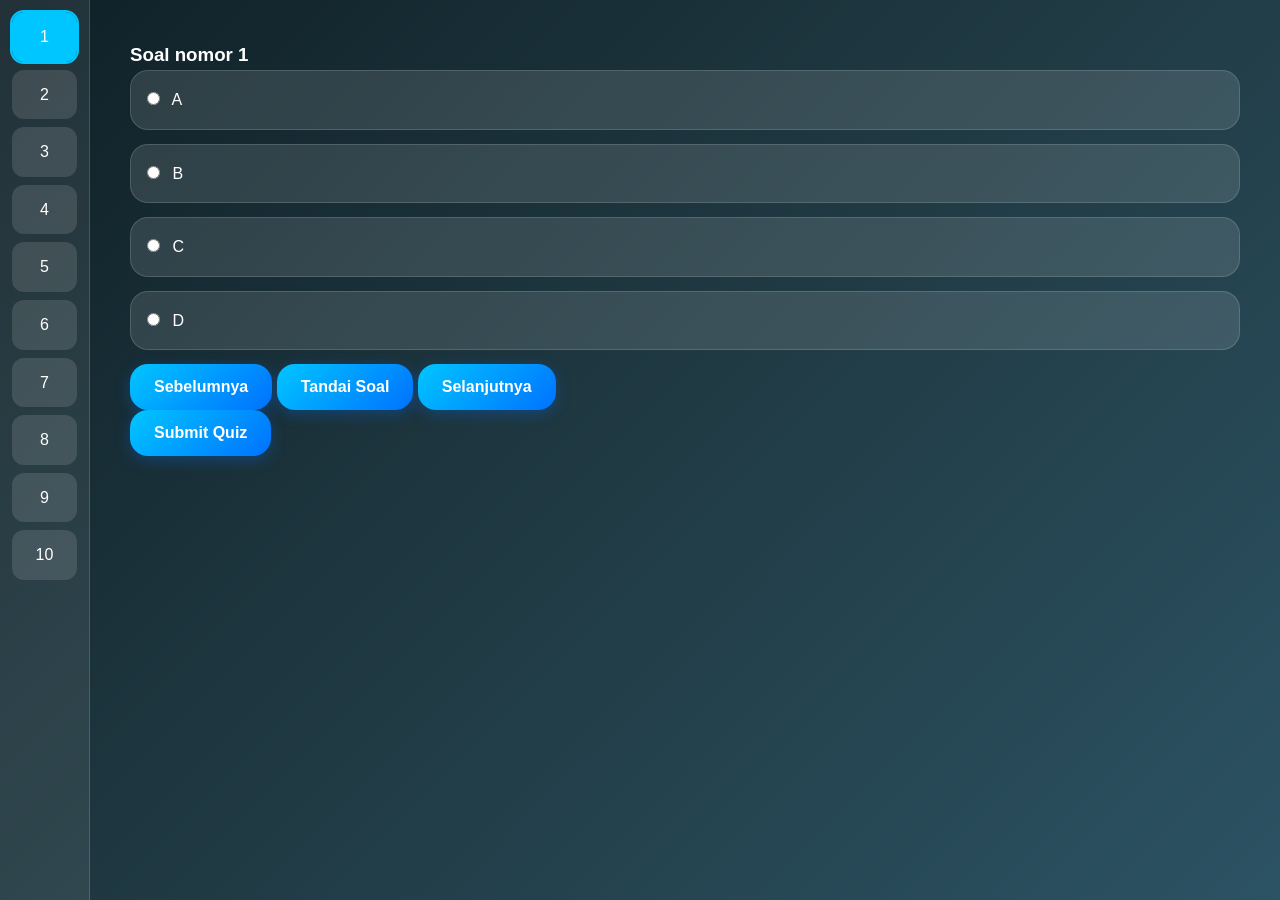
<file: quiz-play.html>
<!DOCTYPE html>
<html lang="id">
<head>
  <meta charset="UTF-8">
  <title>Quiz UTBK</title>
  <link rel="stylesheet" href="css/main.css">
</head>
<body>

<div class="quiz-container">
  <aside class="sidebar" id="sidebar"></aside>

  <main class="quiz-main">
    <h3 id="questionTitle"></h3>

    <div id="options"></div>

    <div class="quiz-controls">
      <button onclick="prevQuestion()">Sebelumnya</button>
      <button onclick="toggleFlag()">Tandai Soal</button>
      <button onclick="nextQuestion()">Selanjutnya</button>
    </div>

    <button class="submit-btn" onclick="submitQuiz()">Submit Quiz</button>
  </main>
</div>

<script src="js/quiz-engine.js"></script>
</body>
</html>
</file>
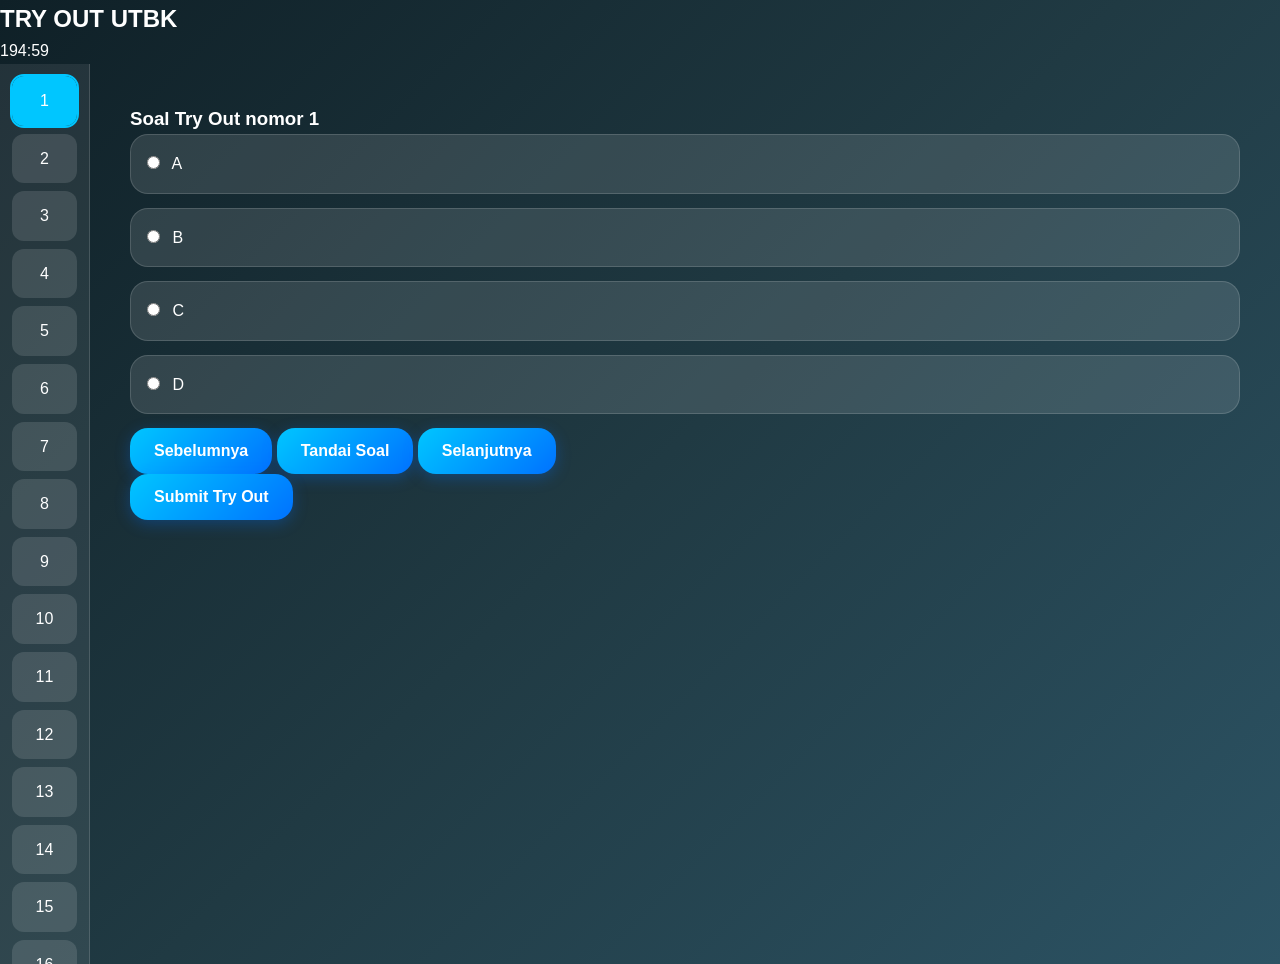
<file: tryout.html>
<!DOCTYPE html>
<html lang="id">
<head>
  <meta charset="UTF-8">
  <title>Try Out UTBK</title>
  <link rel="stylesheet" href="css/main.css">
</head>
<body>

<div class="top-bar">
  <h2>TRY OUT UTBK</h2>
  <div id="timer">195:00</div>
</div>

<div class="quiz-container">
  <aside class="sidebar" id="sidebar"></aside>

  <main class="quiz-main">
    <h3 id="questionTitle"></h3>
    <div id="options"></div>

    <div class="quiz-controls">
      <button onclick="prevQuestion()">Sebelumnya</button>
      <button onclick="toggleFlag()">Tandai Soal</button>
      <button onclick="nextQuestion()">Selanjutnya</button>
    </div>

    <button class="submit-btn" onclick="submitTryout()">Submit Try Out</button>
  </main>
</div>

<script src="js/tryout-engine.js"></script>
</body>
</html>
</file>
<file: css/main.css>
/* =========================
   ROOT THEME SYSTEM
========================= */
:root {
  /* Dark Mode Variables */
  --bg-main: linear-gradient(135deg, #0f2027, #203a43, #2c5364);
  --bg-card: rgba(255, 255, 255, 0.08);
  --bg-soft: rgba(255, 255, 255, 0.12);
  --text-main: #ffffff;
  --text-muted: rgba(255, 255, 255, 0.75);
  --primary: #00c6ff;
  --primary-dark: #0072ff;
  --success: #2ecc71;
  --danger: #ff6b6b;
  --border-soft: rgba(255, 255, 255, 0.15);
  --shadow-soft: rgba(0, 0, 0, 0.35);
  --shadow-hover: rgba(0, 0, 0, 0.45);
  --transition-fast: 0.25s ease;
  --transition-smooth: 0.35s ease;
  --border-radius-small: 12px;
  --border-radius-medium: 18px;
  --border-radius-large: 20px;
  --border-radius-xl: 22px;
}

/* Light Mode Overrides */
body.light {
  --bg-main: linear-gradient(135deg, #f8fafc, #e2e8f0);
  --bg-card: rgba(255, 255, 255, 0.9);
  --bg-soft: rgba(255, 255, 255, 0.95);
  --text-main: #0f172a;
  --text-muted: #475569;
  --primary: #2563eb;
  --primary-dark: #1d4ed8;
  --success: #16a34a;
  --danger: #dc2626;
  --border-soft: rgba(0, 0, 0, 0.1);
  --shadow-soft: rgba(0, 0, 0, 0.1);
  --shadow-hover: rgba(0, 0, 0, 0.2);
}

/* =========================
   RESET & GLOBAL STYLES
========================= */
* {
  margin: 0;
  padding: 0;
  box-sizing: border-box;
}

body {
  font-family: 'Inter', -apple-system, BlinkMacSystemFont, 'Segoe UI', Roboto, sans-serif;
  min-height: 100vh;
  background: var(--bg-main);
  color: var(--text-main);
  line-height: 1.6;
  overflow-x: hidden;
  transition: background var(--transition-smooth), color var(--transition-smooth);
}

/* Global Transitions for Smooth Interactions */
* {
  transition: background var(--transition-smooth),
              color var(--transition-smooth),
              box-shadow var(--transition-smooth),
              transform var(--transition-fast),
              opacity var(--transition-smooth);
}

/* =========================
   ANIMATION KEYFRAMES
========================= */
@keyframes fadeUp {
  from {
    opacity: 0;
    transform: translateY(20px);
  }
  to {
    opacity: 1;
    transform: translateY(0);
  }
}

@keyframes scaleIn {
  from {
    opacity: 0;
    transform: scale(0.95);
  }
  to {
    opacity: 1;
    transform: scale(1);
  }
}

@keyframes pulse {
  0%, 100% {
    transform: scale(1);
  }
  50% {
    transform: scale(1.05);
  }
}

/* =========================
   LAYOUT WRAPPER
========================= */
.page {
  animation: fadeUp 0.6s ease-out;
}

.container {
  max-width: 1200px;
  margin: 0 auto;
  padding: 2rem;
}

/* Responsive Container */
@media (max-width: 768px) {
  .container {
    padding: 1rem;
  }
}

/* =========================
   CARD SYSTEM
========================= */
.card {
  background: var(--bg-card);
  border-radius: var(--border-radius-large);
  padding: 1.75rem;
  border: 1px solid var(--border-soft);
  box-shadow: 0 20px 40px var(--shadow-soft);
  animation: scaleIn 0.5s ease-out;
  backdrop-filter: blur(10px);
  -webkit-backdrop-filter: blur(10px);
}

/* =========================
   BUTTON SYSTEM
========================= */
button {
  border: none;
  padding: 0.875rem 1.5rem;
  border-radius: var(--border-radius-medium);
  background: linear-gradient(135deg, var(--primary), var(--primary-dark));
  color: #fff;
  font-size: 1rem;
  font-weight: 600;
  cursor: pointer;
  transition: transform var(--transition-fast), box-shadow var(--transition-fast);
  box-shadow: 0 4px 15px rgba(0, 114, 255, 0.3);
}

button:hover {
  transform: translateY(-3px);
  box-shadow: 0 14px 30px rgba(0, 114, 255, 0.4);
}

button:active {
  transform: scale(0.97);
}

button:focus {
  outline: 2px solid var(--primary);
  outline-offset: 2px;
}

/* =========================
   TOPBAR
========================= */
.topbar {
  display: flex;
  justify-content: space-between;
  align-items: center;
  margin-bottom: 2rem;
  flex-wrap: wrap;
  gap: 1rem;
}

.theme-btn {
  background: var(--bg-card);
  border: 1px solid var(--border-soft);
  padding: 0.5rem 1rem;
  border-radius: var(--border-radius-small);
  cursor: pointer;
  font-size: 0.9rem;
  transition: all var(--transition-fast);
}

.theme-btn:hover {
  background: var(--bg-soft);
  transform: scale(1.05);
}

/* =========================
   DASHBOARD STATS
========================= */
.stats {
  display: grid;
  grid-template-columns: repeat(auto-fit, minmax(200px, 1fr));
  gap: 1.125rem;
  margin-bottom: 2rem;
}

.stat-card {
  text-align: center;
  padding: 1.375rem;
  border-radius: var(--border-radius-medium);
  background: var(--bg-soft);
  border: 1px solid var(--border-soft);
  transition: transform var(--transition-fast), box-shadow var(--transition-fast);
}

.stat-card:hover {
  transform: translateY(-5px);
  box-shadow: 0 15px 35px var(--shadow-hover);
}

.stat-card p {
  font-size: 1.875rem;
  font-weight: 700;
  margin-top: 0.5rem;
  color: var(--text-main);
}

.stat-card span {
  font-size: 0.875rem;
  color: var(--text-muted);
  display: block;
  margin-bottom: 0.5rem;
}

/* =========================
   MENU CARD
========================= */
.menu {
  display: grid;
  grid-template-columns: repeat(auto-fit, minmax(220px, 1fr));
  gap: 1.375rem;
}

.menu-card {
  background: var(--bg-card);
  border-radius: var(--border-radius-large);
  padding: 1.625rem;
  text-align: center;
  text-decoration: none;
  color: var(--text-main);
  transition: transform var(--transition-fast), box-shadow var(--transition-fast);
  border: 1px solid var(--border-soft);
  box-shadow: 0 10px 30px var(--shadow-soft);
}

.menu-card:hover {
  transform: translateY(-6px) scale(1.03);
  box-shadow: 0 30px 60px var(--shadow-hover);
}

.menu-card h3 {
  margin-bottom: 0.5rem;
  font-size: 1.25rem;
}

.menu-card p {
  color: var(--text-muted);
  font-size: 0.9rem;
}

/* =========================
   SUBTEST & DAY COMPONENTS
========================= */
.subtest-grid {
  display: grid;
  grid-template-columns: repeat(auto-fit, minmax(220px, 1fr));
  gap: 1.375rem;
}

.subtest-card {
  background: var(--bg-card);
  padding: 1.625rem;
  border-radius: var(--border-radius-large);
  cursor: pointer;
  transition: transform var(--transition-fast), box-shadow var(--transition-fast);
  border: 1px solid var(--border-soft);
  box-shadow: 0 10px 30px var(--shadow-soft);
}

.subtest-card:hover {
  transform: translateY(-6px) scale(1.03);
  box-shadow: 0 30px 60px var(--shadow-hover);
}

.days {
  display: grid;
  grid-template-columns: repeat(auto-fit, minmax(90px, 1fr));
  gap: 0.875rem;
}

.day {
  padding: 0.875rem 0;
  text-align: center;
  border-radius: var(--border-radius-medium);
  font-weight: 600;
  cursor: pointer;
  transition: all var(--transition-fast);
}

.day.open {
  background: linear-gradient(135deg, var(--primary), var(--primary-dark));
  color: #fff;
  animation: pulse 2s infinite;
}

.day.done {
  background: linear-gradient(135deg, var(--success), #15803d);
  color: #fff;
}

.day.locked {
  background: var(--bg-card);
  opacity: 0.4;
  color: var(--text-muted);
}

.day:hover:not(.locked) {
  transform: scale(1.05);
}

/* =========================
   QUIZ ENGINE
========================= */
.quiz-container {
  display: grid;
  grid-template-columns: 90px 1fr;
  height: 100vh;
  overflow: hidden;
}

.sidebar {
  background: var(--bg-card);
  padding: 0.75rem;
  overflow-y: auto;
  border-right: 1px solid var(--border-soft);
}

.q-number {
  padding: 0.75rem;
  border-radius: var(--border-radius-small);
  text-align: center;
  margin-bottom: 0.5rem;
  background: var(--bg-soft);
  cursor: pointer;
  transition: all var(--transition-fast);
  position: relative;
}

.q-number.active {
  outline: 2px solid var(--primary);
  background: var(--primary);
  color: #fff;
}

.q-number.flagged::after {
  content: "⚑";
  font-size: 0.625rem;
  display: block;
  position: absolute;
  top: 2px;
  right: 2px;
}

.q-number.correct {
  background: var(--success);
  color: #fff;
}

.q-number.wrong {
  background: var(--danger);
  color: #fff;
}

.quiz-main {
  padding: 2.5rem;
  animation: fadeUp 0.4s ease-out;
  overflow-y: auto;
}

#options label {
  display: block;
  padding: 1rem;
  margin-bottom: 0.875rem;
  border-radius: var(--border-radius-medium);
  background: var(--bg-soft);
  cursor: pointer;
  transition: transform var(--transition-fast), background var(--transition-fast);
  border: 1px solid var(--border-soft);
}

#options label:hover {
  transform: translateX(4px);
  background: var(--bg-card);
}

#options input[type="radio"] {
  margin-right: 0.5rem;
}

/* =========================
   EBOOK COMPONENTS
========================= */
.ebook-grid {
  display: grid;
  grid-template-columns: repeat(auto-fit, minmax(200px, 1fr));
  gap: 1.625rem;
}

.ebook-card {
  background: var(--bg-card);
  border-radius: var(--border-radius-xl);
  overflow: hidden;
  transition: transform var(--transition-fast), box-shadow var(--transition-fast);
  border: 1px solid var(--border-soft);
  box-shadow: 0 10px 30px var(--shadow-soft);
}

.ebook-card img {
  width: 100%;
  height: 260px;
  object-fit: cover;
  transition: transform var(--transition-fast);
}

.ebook-card:hover {
  transform: translateY(-8px) scale(1.04);
  box-shadow: 0 30px 60px var(--shadow-hover);
}

.ebook-card:hover img {
  transform: scale(1.1);
}

.ebook-card .content {
  padding: 1rem;
}

.ebook-card h4 {
  margin-bottom: 0.5rem;
  font-size: 1.125rem;
}

.ebook-card p {
  color: var(--text-muted);
  font-size: 0.875rem;
}

/* =========================
   MODAL SYSTEM
========================= */
.modal {
  position: fixed;
  inset: 0;
  background: rgba(0, 0, 0, 0.65);
  display: flex;
  justify-content: center;
  align-items: center;
  z-index: 1000;
  animation: fadeUp 0.3s ease-out;
}

.modal-content {
  background: var(--bg-soft);
  padding: 1.875rem;
  border-radius: var(--border-radius-xl);
  max-width: 420px;
  width: 90%;
  box-shadow: 0 25px 50px var(--shadow-soft);
  animation: scaleIn 0.35s ease-out;
  border: 1px solid var(--border-soft);
}

.modal-content h2 {
  margin-bottom: 1rem;
  font-size: 1.5rem;
}

.modal-content p {
  margin-bottom: 1.5rem;
  color: var(--text-muted);
}

/* =========================
   UTILITY CLASSES
========================= */
.text-center {
  text-align: center;
}

.mb-1 { margin-bottom: 0.25rem; }
.mb-2 { margin-bottom: 0.5rem; }
.mb-3 { margin-bottom: 1rem; }
.mb-4 { margin-bottom: 1.5rem; }

.mt-1 { margin-top: 0.25rem; }
.mt-2 { margin-top: 0.5rem; }
.mt-3 { margin-top: 1rem; }
.mt-4 { margin-top: 1.5rem; }

.hidden {
  display: none;
}

.flex {
  display: flex;
}

.flex-center {
  display: flex;
  justify-content: center;
  align-items: center;
}

/* =========================
   RESPONSIVE DESIGN
========================= */
@media (max-width: 1024px) {
  .stats, .menu, .subtest-grid, .ebook-grid {
    grid-template-columns: repeat(auto-fit, minmax(180px, 1fr));
  }
}

@media (max-width: 768px) {
  .quiz-container {
    grid-template-columns: 1fr;
    grid-template-rows: auto 1fr;
  }

  .sidebar {
    border-right: none;
    border-bottom: 1px solid var(--border-soft);
    max-height: 150px;
  }

  .days {
    grid-template-columns: repeat(auto-fit, minmax(70px, 1fr));
  }

  .topbar {
    flex-direction: column;
    align-items: stretch;
  }
}

@media (max-width: 480px) {
  .container {
    padding: 0.5rem;
  }

  .card {
    padding: 1rem;
  }

  .stat-card p {
    font-size: 1.5rem;
  }

  .menu-card, .subtest-card {
    padding: 1rem;
  }
}
</file>
